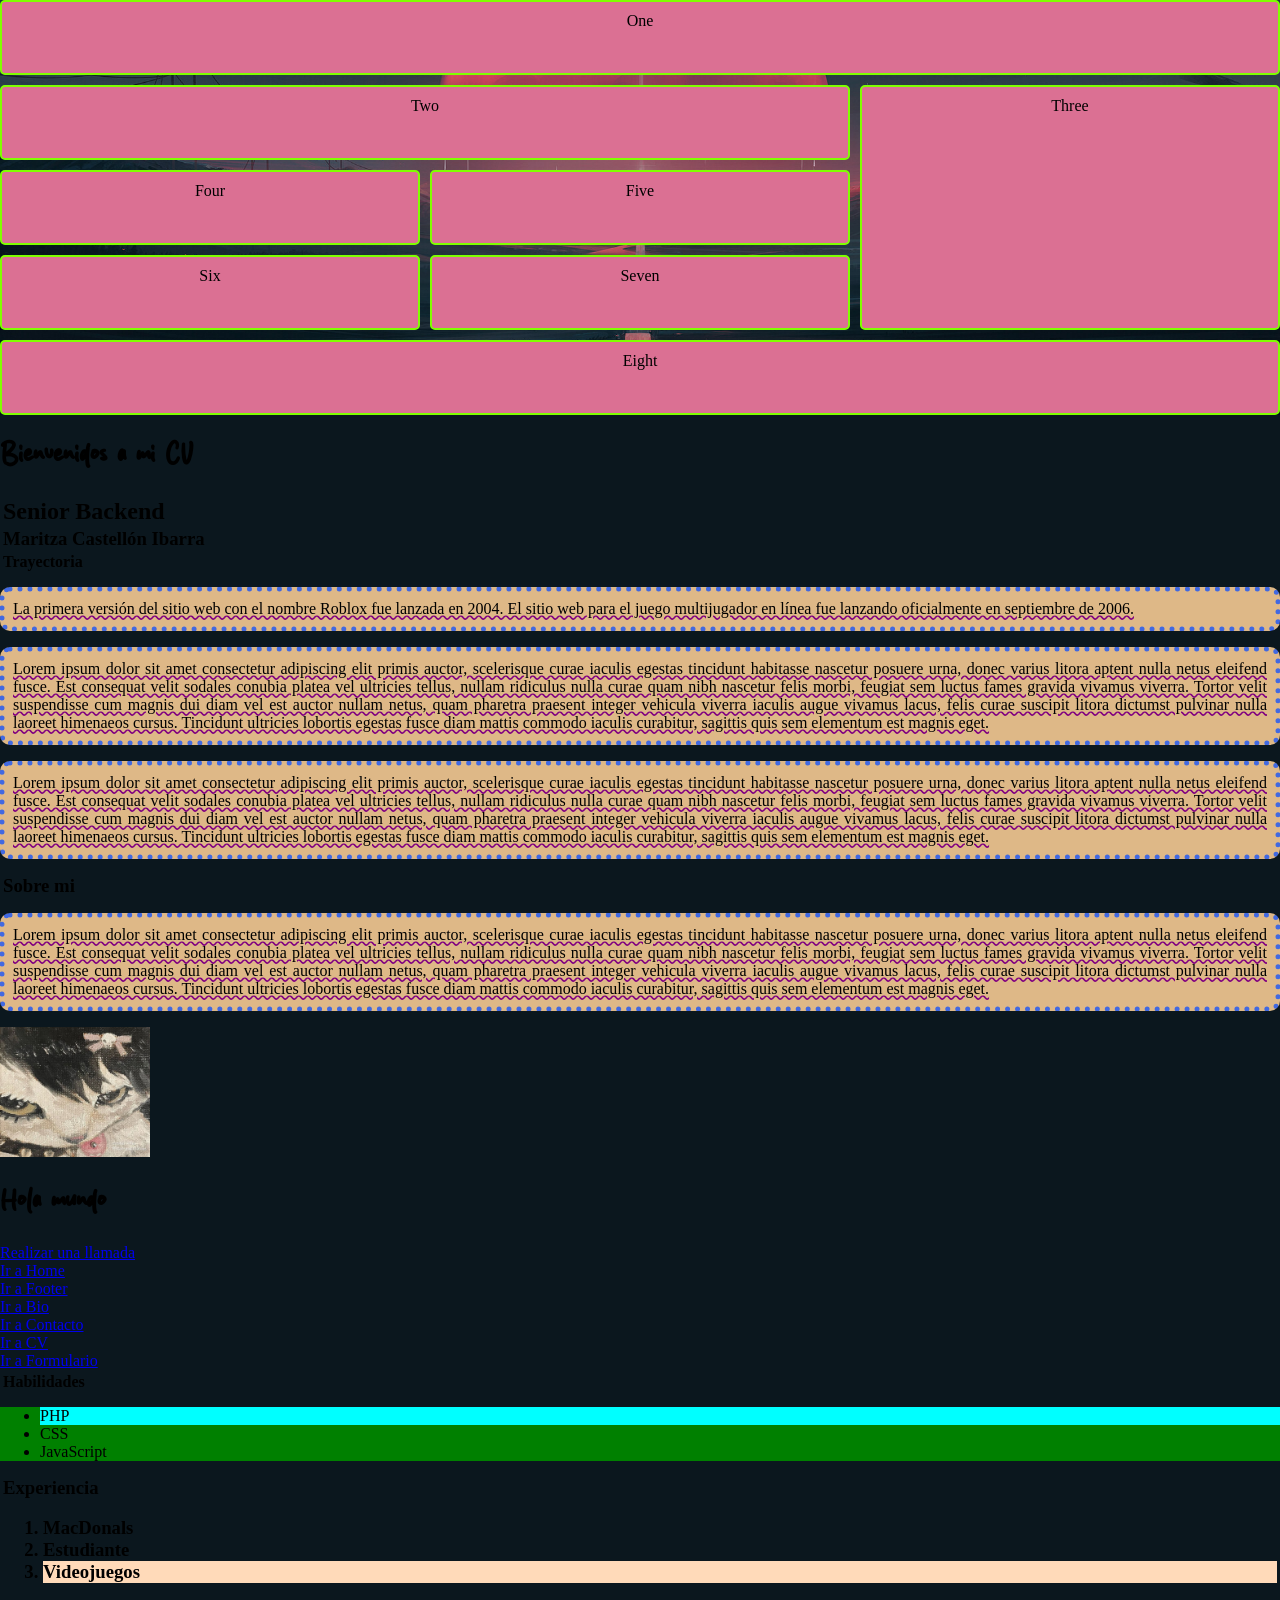
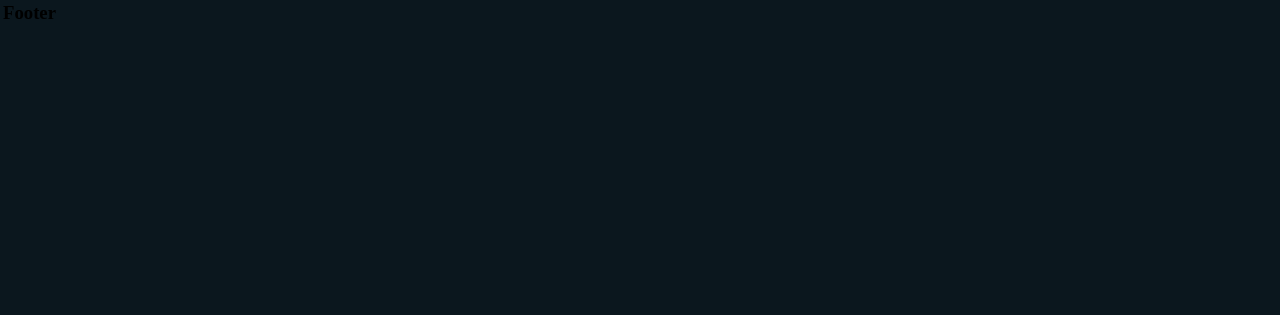
<file: index.html>
<!DOCTYPE html>
<html lang="en">
<head>
    <meta charset="UTF-8">
    <meta name="viewport" content="width=device-width, initial-scale=1.0">
    <title>
        Document
    </title>

    <link rel="stylesheet" type="text/css" href="public/css/style.css">
</head>
<body>

    <div class="container">
        <div class="one">One</div>
        <div class="two">Two</div>
        <div class="three">Three</div>
        <div class="four">Four</div>
        <div class="five">Five</div>
        <div class="six">Six</div>
        <div class="seven">Seven</div>
        <div class="eight">Eight</div>
    </div>

    <h1>
        Bienvenidos a mi CV
    </h1>

    <h2>
        Senior Backend
    </h2>

    <h3>
        Maritza Castellón Ibarra
    </h3>

    <h4>
        Trayectoria
    </h4>

    <p>
        La primera versión del sitio web con el nombre Roblox fue lanzada en 2004. El sitio web para el juego 
        multijugador en línea fue lanzando oficialmente en septiembre de 2006.
    </p>
        
    <p>
        Lorem ipsum dolor sit amet consectetur adipiscing elit primis auctor, 
        scelerisque curae iaculis egestas tincidunt habitasse nascetur posuere urna, 
        donec varius litora aptent nulla netus eleifend fusce. 
        Est consequat velit sodales conubia platea vel ultricies tellus,
        nullam ridiculus nulla curae quam nibh nascetur felis morbi, 
        feugiat sem luctus fames gravida vivamus viverra. 
        Tortor velit suspendisse cum magnis dui diam vel est auctor nullam netus,
        quam pharetra praesent integer vehicula viverra iaculis augue vivamus lacus, 
        felis curae suscipit litora dictumst pulvinar nulla laoreet himenaeos cursus.
        Tincidunt ultricies lobortis egestas fusce diam mattis commodo iaculis curabitur,
        sagittis quis sem elementum est magnis eget.
    </p>    

    <p>
        Lorem ipsum dolor sit amet consectetur adipiscing elit primis auctor, 
        scelerisque curae iaculis egestas tincidunt habitasse nascetur posuere urna, 
        donec varius litora aptent nulla netus eleifend fusce. 
        Est consequat velit sodales conubia platea vel ultricies tellus,
        nullam ridiculus nulla curae quam nibh nascetur felis morbi, 
        feugiat sem luctus fames gravida vivamus viverra. 
        Tortor velit suspendisse cum magnis dui diam vel est auctor nullam netus,
        quam pharetra praesent integer vehicula viverra iaculis augue vivamus lacus, 
        felis curae suscipit litora dictumst pulvinar nulla laoreet himenaeos cursus. 
        Tincidunt ultricies lobortis egestas fusce diam mattis commodo iaculis curabitur,
        sagittis quis sem elementum est magnis eget.
    </p>   

    <h3 class="my_parag">
        Sobre mi
    </h3>

    <p class="my_parag">
        Lorem ipsum dolor sit amet consectetur adipiscing elit primis auctor, 
        scelerisque curae iaculis egestas tincidunt habitasse nascetur posuere urna, 
        donec varius litora aptent nulla netus eleifend fusce. 
        Est consequat velit sodales conubia platea vel ultricies tellus,
        nullam ridiculus nulla curae quam nibh nascetur felis morbi, 
        feugiat sem luctus fames gravida vivamus viverra. 
        Tortor velit suspendisse cum magnis dui diam vel est auctor nullam netus, 
        quam pharetra praesent integer vehicula viverra iaculis augue vivamus lacus, 
        felis curae suscipit litora dictumst pulvinar nulla laoreet himenaeos cursus. 
        Tincidunt ultricies lobortis egestas fusce diam mattis commodo iaculis curabitur,
        sagittis quis sem elementum est magnis eget.
    </p>   

    <img width="150" src="/public/images/gato.jpg" alt="foto de perfil">

    <h1>Hola mundo</h1>
    <div id="enlaces">
        <a href="tel:6120000000">
            Realizar una llamada
        </a>

        <br>
        <a href="index.html">
            Ir a Home
        </a>

        <br>
        <a href="#footer">
            Ir a Footer
        </a>

        <br>
        <a href="about.html">
            Ir a Bio
        </a>

        <br>
        <a href="contact.html">
            Ir a Contacto
        </a>

        <br>
        <a href="views/work.html">
            Ir a CV
        </a>

        <br>
        <a href="form.html">
            Ir a Formulario
        </a>
    </div>

    <h4>
        Habilidades
    </h4>

    <div id="listas">
        <ul>
            <li>
                PHP
            </li>
            <li>
                CSS
            </li>
            <li>
                JavaScript
            </li>
        </ul>
        
        <h3>
            Experiencia
            <ol>
                <li>
                    MacDonals
                </li>
                <li>
                    Estudiante
                </li>
                <li>
                    Videojuegos
                </li>
            </ol>
        </h3>
    </div>

    <div id="footer">
        <h3>
            Footer
        </h3>
    </div>

    <br><br><br><br><br><br><br><br><br><br><br><br><br><br><br><br>
</body>
</html>
</file>
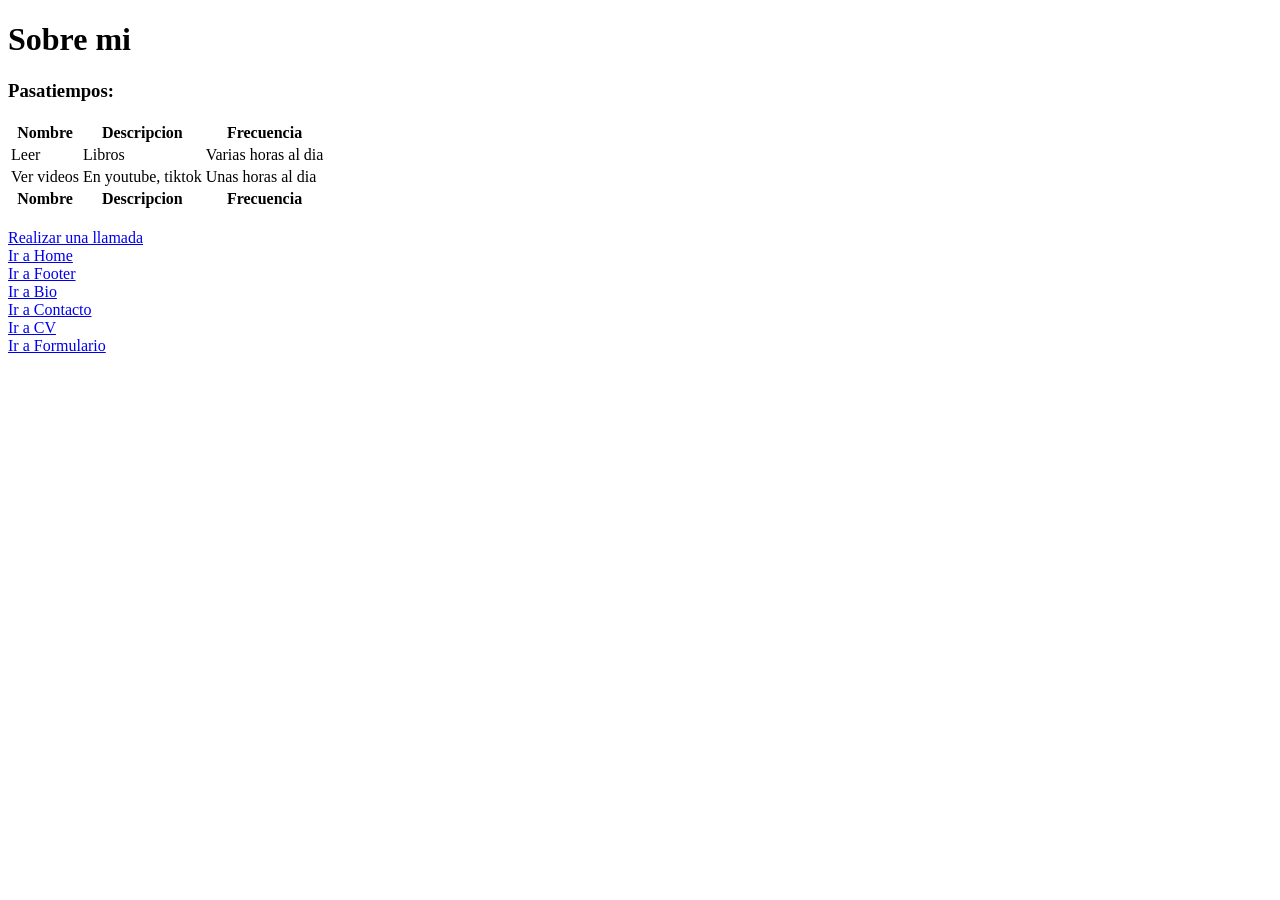
<file: about.html>
<!DOCTYPE html>
<html>
<head>
    <meta charset="UTF-8">
    <meta name="viewport" content="width=device-width, initial-scale=1.0">
    <title>
        Sobre
    </title>
</head>
<body>
    <h1>
        Sobre mi
    </h1>

    <div id="contenido">
        <h3>
            Pasatiempos:
        </h3>

        <table>
            <thead>
                <th>
                    Nombre
                </th>

                <th>
                    Descripcion
                </th>

                <th>
                    Frecuencia
                </th>
            </thead>

            <tbody>
                <tr>
                    <td>
                        Leer
                    </td>

                    <td>
                        Libros
                    </td>

                    <td>
                        Varias horas al dia
                    </td>
                </tr>

                <tr>
                    <td>
                        Ver videos
                    </td>

                    <td>
                        En youtube, tiktok
                    </td>
                    
                    <td>
                        Unas horas al dia
                    </td>
                </tr>
            </tbody>

            <tfoot>
                <th>
                    Nombre
                </th>

                <th>
                    Descripcion
                </th>

                <th>
                    Frecuencia
                </th>
            </tfoot>

        </table>
    </div>

    <div id="enlaces">
        <br>
        <a href="tel:6120000000">
            Realizar una llamada
        </a>

        <br>
        <a href="index.html">
            Ir a Home
        </a>

        <br>
        <a href="#footer">
            Ir a Footer
        </a>

        <br>
        <a href="about.html">
            Ir a Bio
        </a>
        
        <br>
        <a href="contact.html">
            Ir a Contacto
        </a>

        <br>
        <a href="views/work.html">
            Ir a CV
        </a>

        <br>
        <a href="form.html">
            Ir a Formulario
        </a>
    </div>
</body>
</html>
</file>
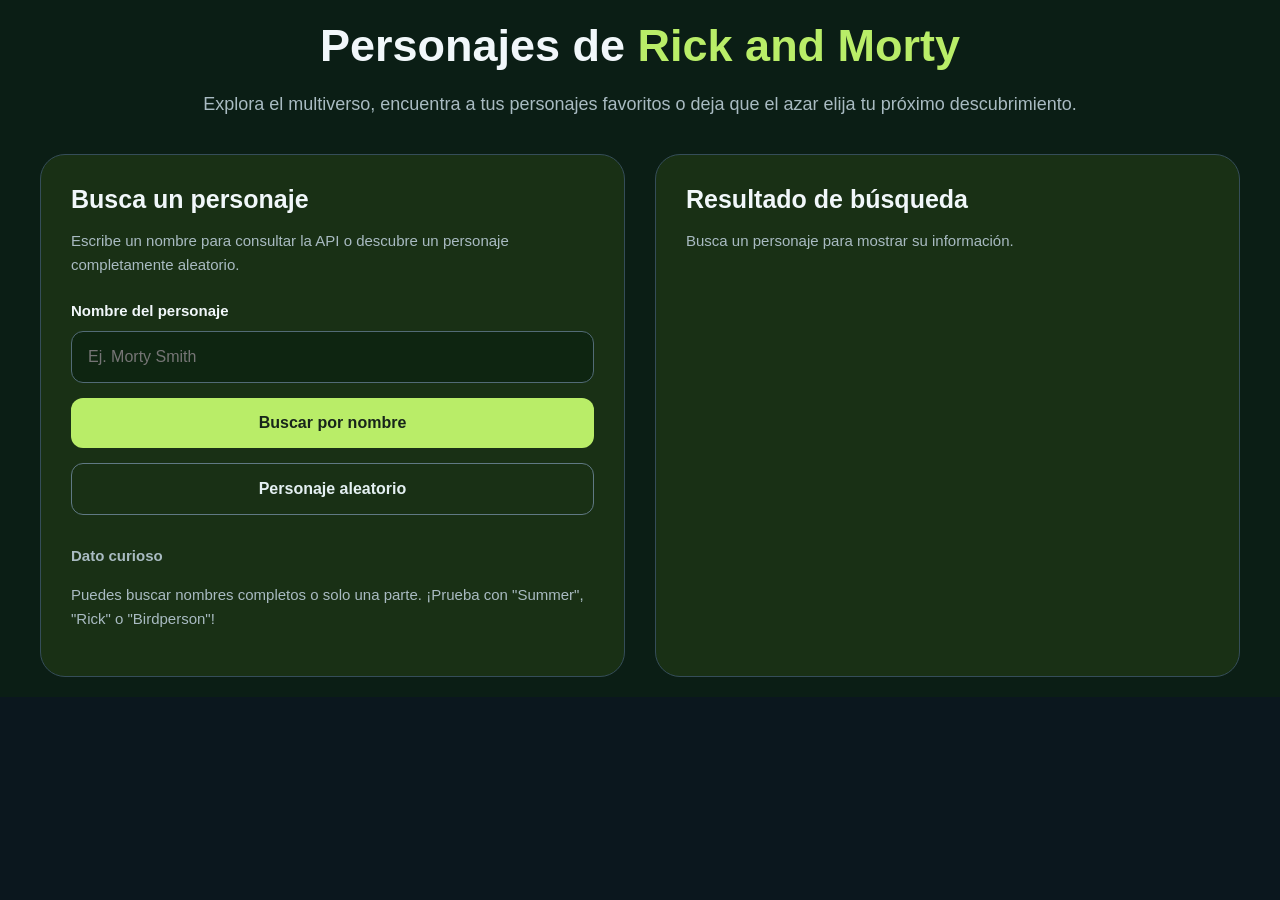
<file: api.html>
<!DOCTYPE html>
<html lang="en">
<head>
    <meta charset="UTF-8">
    <meta name="viewport" content="width=device-width, initial-scale=1.0">
    <title>Document</title>
    <link rel="stylesheet" type="text/css" href="../public/css/style.css">
</head>
<body>
    <div class="rickymorty">

        <h1>Personajes de <span>Rick and Morty</span></h1>

        <p class="subtitle">
            Explora el multiverso, encuentra a tus personajes favoritos
            o deja que el azar elija tu próximo descubrimiento.
        </p>

        <div class="container">
            <div class="search">
                <h2>Busca un personaje</h2>

                <p>
                    Escribe un nombre para consultar la API o descubre
                    un personaje completamente aleatorio.
                </p>

                <label for="nombre">Nombre del personaje</label>

                <input type="text" id="nombre"
                    placeholder="Ej. Morty Smith">

                <button id="buscar">
                    Buscar por nombre
                </button>

                <button id="aleatorio">
                    Personaje aleatorio
                </button>

                <div class="hint">
                    <br>
                    <p>
                        <strong>Dato curioso</strong>
                    </p>
                    <p>
                        Puedes buscar nombres completos o solo una parte.
                        ¡Prueba con "Summer", "Rick" o "Birdperson"!
                    </p>
                </div>
            </div>

            <div class="result">
                <h2>Resultado de búsqueda</h2>

                <div id="conteiner">
                    <p>Busca un personaje para mostrar su información.</p>
                </div>
            </div>
        </div>
    </div>

    <script>
        function searchCharacter() {
            let name = document.getElementById('nombre').value;

            if (name.trim() === "") {
                showError("Escribe el nombre de un personaje.");
                return;
            }

            fetch('https://rickandmortyapi.com/api/character/?name=' + encodeURIComponent(name))
                .then(respuesta => {
                    if (!respuesta.ok) {
                        throw new Error("Personaje no encontrado");
                    }
                    return respuesta.json();
                })
                .then(datos => showCharacter(datos.results[0]))
                .catch(error => showError("Personaje no encontrado. Intenta de nuevo."));

        }

        function getCharacterData() {

            let target = Math.floor(Math.random() * 826) + 1;

            fetch('https://rickandmortyapi.com/api/character/' + target)
                .then(respuesta => respuesta.json())
                .then(datos => showCharacter(datos))
                .catch(error => showError("No se pudo cargar el personaje. Intenta de nuevo."));

        }

        function showCharacter(datos) {
            let code = '<div class="character">' +
                '<img src="' + datos.image + '">' +
                '<div class="character-info">' +
                '<h2>' + datos.name + '</h2>' +
                '<span class="tag">Especie: ' + datos.species + '</span>' +
                '<span class="tag">● ' + datos.status + '</span>' +
                '</div></div>';

            document.getElementById('conteiner').innerHTML = code;
        }

        function showError(message) {
            document.getElementById('conteiner').innerHTML =
                '<div class="error">' + message + '</div>';
        }

        document.getElementById('buscar').addEventListener('click', searchCharacter);

        document.getElementById('aleatorio').addEventListener('click', getCharacterData);

        document.getElementById('nombre').addEventListener('keypress', function(event) {

            if (event.key === "Enter") {
                searchCharacter();
            }
        });
    </script>
</body>
</html>
</file>
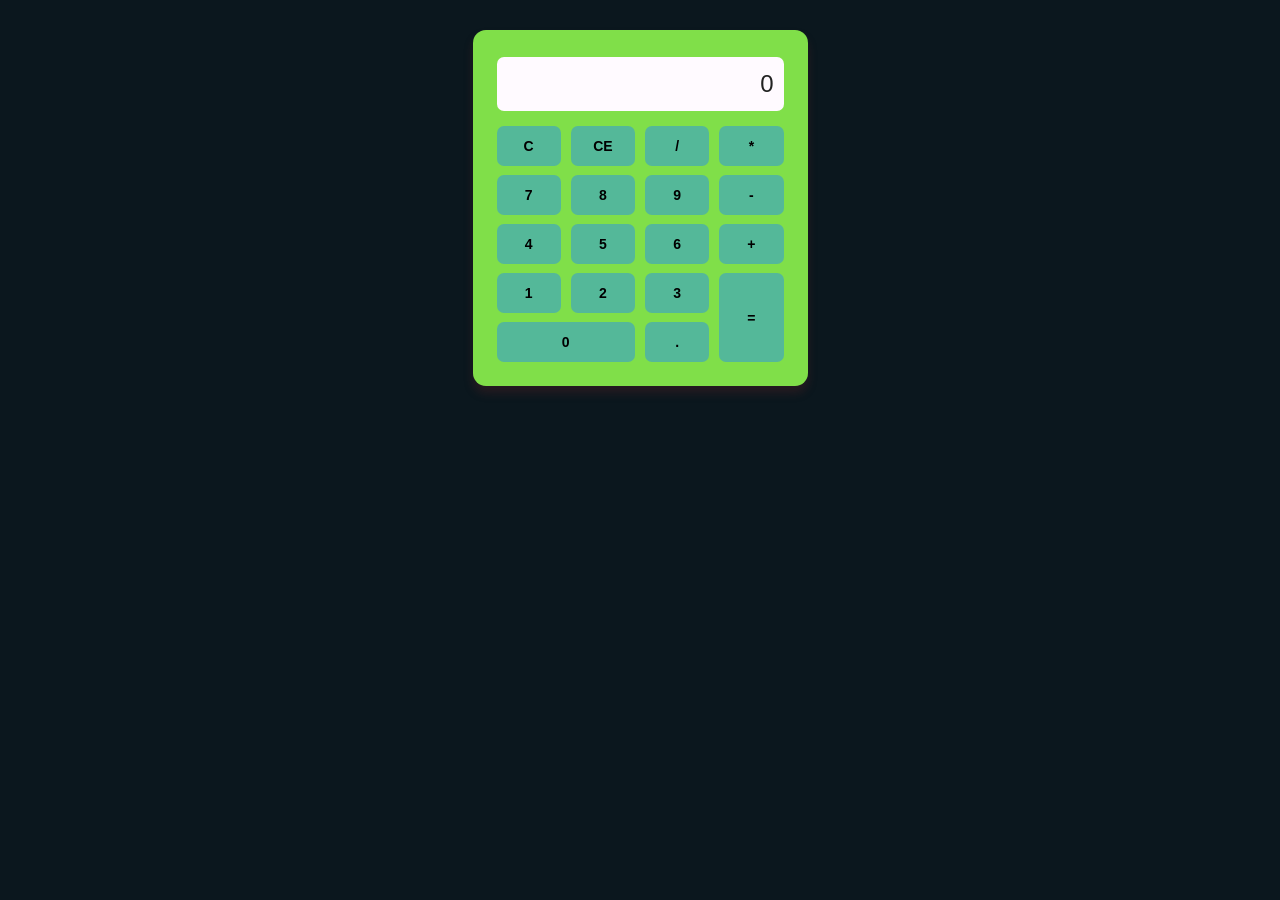
<file: calculadora.html>
<!DOCTYPE html>
<html lang="en">
<head>
    <meta charset="UTF-8">
    <meta name="viewport" content="width=device-width, initial-scale=1.0">
    <title>
       Calculadora
    </title>
    <link rel="stylesheet" type="text/css" href="../public/css/style.css">
</head>
<body>
    <div class="calculadora">
        <div class="head">
            <label id="calculadora_data">
                0
            </label>
        </div>
        <div class="body">
            <button onclick="_clear()">
                C
            </button>
            <button onclick="clearEntry()">
                CE
            </button>
            <button onclick="setOperation('/')">
                /
            </button>
            <button onclick="setOperation('*')">
                *
            </button>
            <button onclick="addNumber(7)">
                7
            </button>
            <button onclick="addNumber(8)">
                8
            </button>
            <button onclick="addNumber(9)">
                9
            </button>
            <button onclick="setOperation('-')">
                -
            </button>
            <button onclick="addNumber(4)">
                4
            </button>
            <button onclick="addNumber(5)">
                5
            </button>
            <button onclick="addNumber(6)">
                6
            </button>
            <button onclick="setOperation('+')">
                +
            </button>
            <button onclick="addNumber(1)">
                1
            </button>
            <button onclick="addNumber(2)">
                2
            </button>
            <button onclick="addNumber(3)">
                3
            </button>
            <button class="igual" onclick="setOperation('=')">
                =
            </button>
            <button class="cero" onclick="addNumber(0)">
                0
            </button>
            <button class="punto" onclick="addDecimal()">
                .
            </button>
        </div>
    </div>
</body>
<script>
    var nuevoNumero = true;

    function _clear() 
    {
        let data = document.getElementById("calculadora_data");
        data.innerHTML = "0";
        nuevoNumero = true;
    }

    function clearEntry() 
    {
        let data = document.getElementById("calculadora_data");
        data.innerHTML = "0";
        nuevoNumero = true;
    }

    function addNumber(value) 
    {
        let data = document.getElementById("calculadora_data");

        if (nuevoNumero || data.innerHTML === "0" || data.innerHTML === "Error") {
            data.innerHTML = value;
            nuevoNumero = false;
        } else {
            data.innerHTML += value;
        }
    }

    function addDecimal() 
    {
        let data = document.getElementById("calculadora_data");

        if (nuevoNumero || data.innerHTML === "Error") {
            data.innerHTML = "0.";
            nuevoNumero = false;
        } else {
            let parts = data.innerHTML.split(/[\+\-\*\/]/);
            let lastPart = parts[parts.length - 1];

            if (!lastPart.includes(".")) {
                data.innerHTML += ".";
            }
        }
    }

    function setOperation(_ope) 
    {
        let data = document.getElementById("calculadora_data");

        if (data.innerHTML === "Error") {
            return;
        }

        if (_ope === "=") {
            let resultado = eval(data.innerHTML);

            if (!isFinite(resultado)) {
                data.innerHTML = "Error";
            } else {
                data.innerHTML = resultado;
            }
            nuevoNumero = true;
        } else {
            data.innerHTML += _ope;
            nuevoNumero = false;
        }
    }
</script>
</html>
</file>
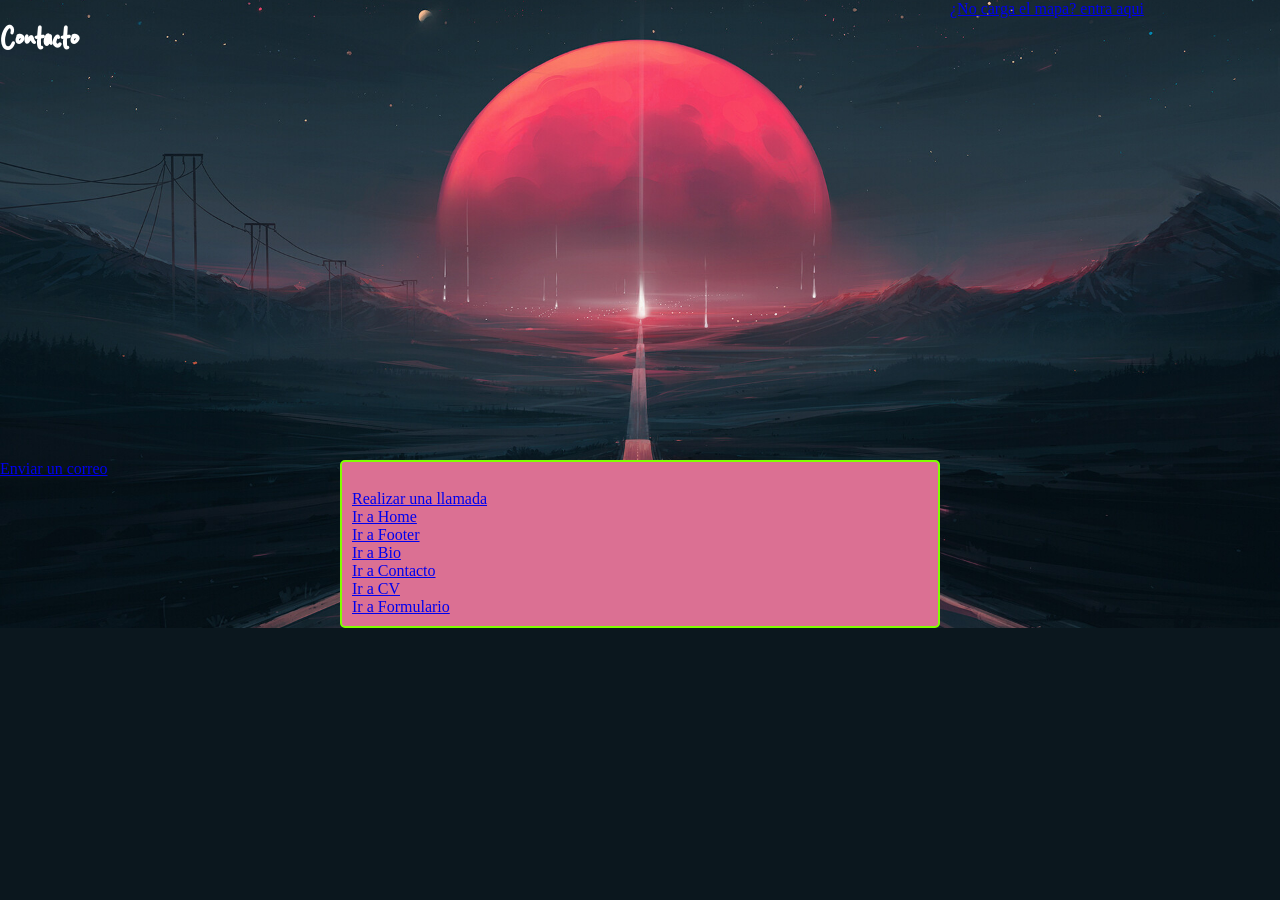
<file: contact.html>
<!DOCTYPE html>
<html>
<head>
    <meta charset="UTF-8">
    <meta name="viewport" content="width=device-width, initial-scale=1.0">
    <title>
        contacto
    </title>

    <link rel="stylesheet" type="text/css" href="public/css/style.css">
</head>
<body class="container">
    <h1 class="contact_tittle">
        Contacto
    </h1>

    <iframe src="https://www.google.com/maps/embed?pb=!1m14!1m12!1m3!1d8660.158312374186!2d-110.31776585686072!3d24.131438646090498!2m3!1f0!2f0!3f0!3m2!1i1024!2i768!4f13.1!5e0!3m2!1ses-419!2sus!4v1790036328888!5m2!1ses-419!2sus" width="600" height="450" style="border:0;" allowfullscreen="" loading="lazy" referrerpolicy="strict-origin-when-cross-origin">     
    </iframe>
    
    <a href="https://www.googlemaps.com/maps" target="_blank">
        ¿No carga el mapa? entra aqui
    </a>

    <a href="mailto:mcas@uabcs.mx">
        Enviar un correo
    </a>

    <div id="enlaces">
        <br>
        <a href="tel:6120000000">
            Realizar una llamada
        </a>

        <br>
        <a href="index.html">
            Ir a Home
        </a>

        <br>
        <a href="#footer">
            Ir a Footer
        </a>

        <br>
        <a href="about.html">
            Ir a Bio
        </a>
        
        <br>
        <a href="contact.html">
            Ir a Contacto
        </a>

        <br>
        <a href="views/work.html">
            Ir a CV
        </a>

        <br>
        <a href="form.html">
            Ir a Formulario
        </a>
    </div>
</body>
</html>
</file>
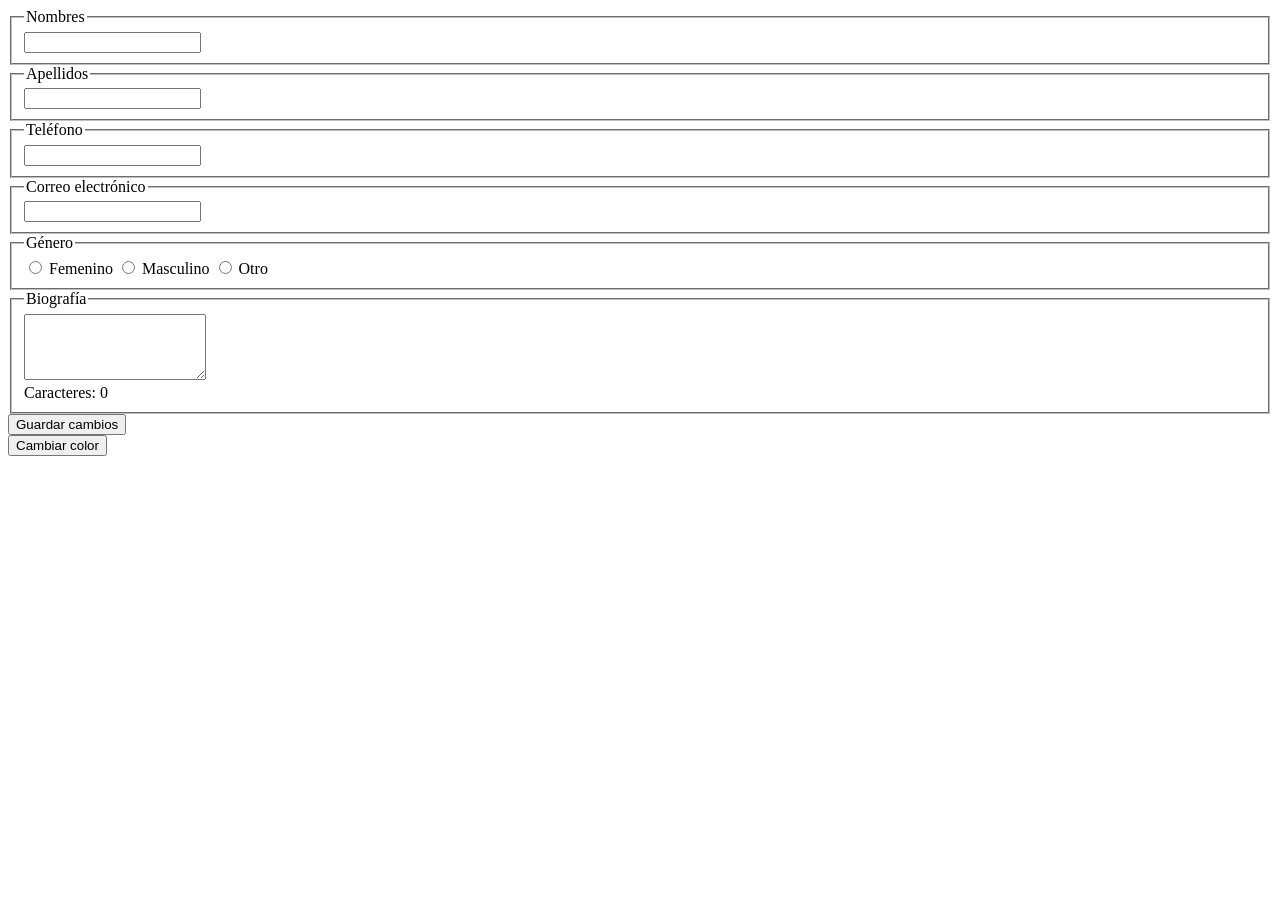
<file: evento.html>
<!DOCTYPE html>
<html lang="en">
<head>
    <meta charset="UTF-8">
    <meta name="viewport" content="width=device-width, initial-scale=1.0">
    <title>
        Eventos
    </title>
</head>
<body>
    <div>	
		<form>
			<fieldset>
				<legend>Nombres</legend>
				<input type="text" name="" onkeydown="return soloLetras(event)" required>
			</fieldset>

			<fieldset>
				<legend>Apellidos</legend>
                <input type="text" name="" onkeydown="return soloLetras(event)" required>
			</fieldset>

			<fieldset>
				<legend>Teléfono</legend>
                <input type="text" name="" onkeydown="return soloNumeros(event)" required>
			</fieldset>

			<fieldset>
				<legend>Correo electrónico</legend>
                <input type="email" name="" onkeydown="return prevenirEspacios(event)" required>
			</fieldset>

			<fieldset>
				<legend>Género</legend>
                <label><input type="radio" name="" value="Femenino" required> Femenino</label>
                <label><input type="radio" name="" value="Masculino"> Masculino</label>
                <label><input type="radio" name="" value="Otro"> Otro</label>
			</fieldset>

			<fieldset>
				<legend>Biografía</legend>
                <textarea id="biografia" rows="4" maxlength="200" oninput="actualizarContador()" required></textarea>
                <div class="contador">Caracteres: <span id="contadorCaracteres">0</span></div>
			</fieldset>

			<button type="submit">
				Guardar cambios
			</button>
		</form>

	</div>

	<button onclick="cambiarColor()">
		Cambiar color
	</button>

	<script>

		function soloLetras(e) 
        {
		    var tecla = e.key.toLowerCase();
		    return /^[a-zñáéíóúü\s]$/i.test(tecla);
		}

		function soloNumeros(e) 
        {
		    var tecla = e.key.toLowerCase();
		    return /^[0-9.]$/.test(tecla);
		}

        function prevenirEspacios(e) 
        {
            if (e.key === " ") {
                e.preventDefault();
                return false;
            }
            return true;
        }

        function actualizarContador() 
        {
            var biografia = document.getElementById("biografia");
            var contador = document.getElementById("contadorCaracteres");
            contador.textContent = biografia.value.length;
        }
		
		function cambiarColor()
		{
			document.body.style.backgroundColor = getRandomColor()
		}

		function getRandomColor() 
        {
		  var letters = '0123456789ABCDEF';
		  var color = '#';
		  for (var i = 0; i < 6; i++) {
		    color += letters[Math.floor(Math.random() * 16)];
		  }
		  return color;
		}

	</script>
</body>
</html>
</file>
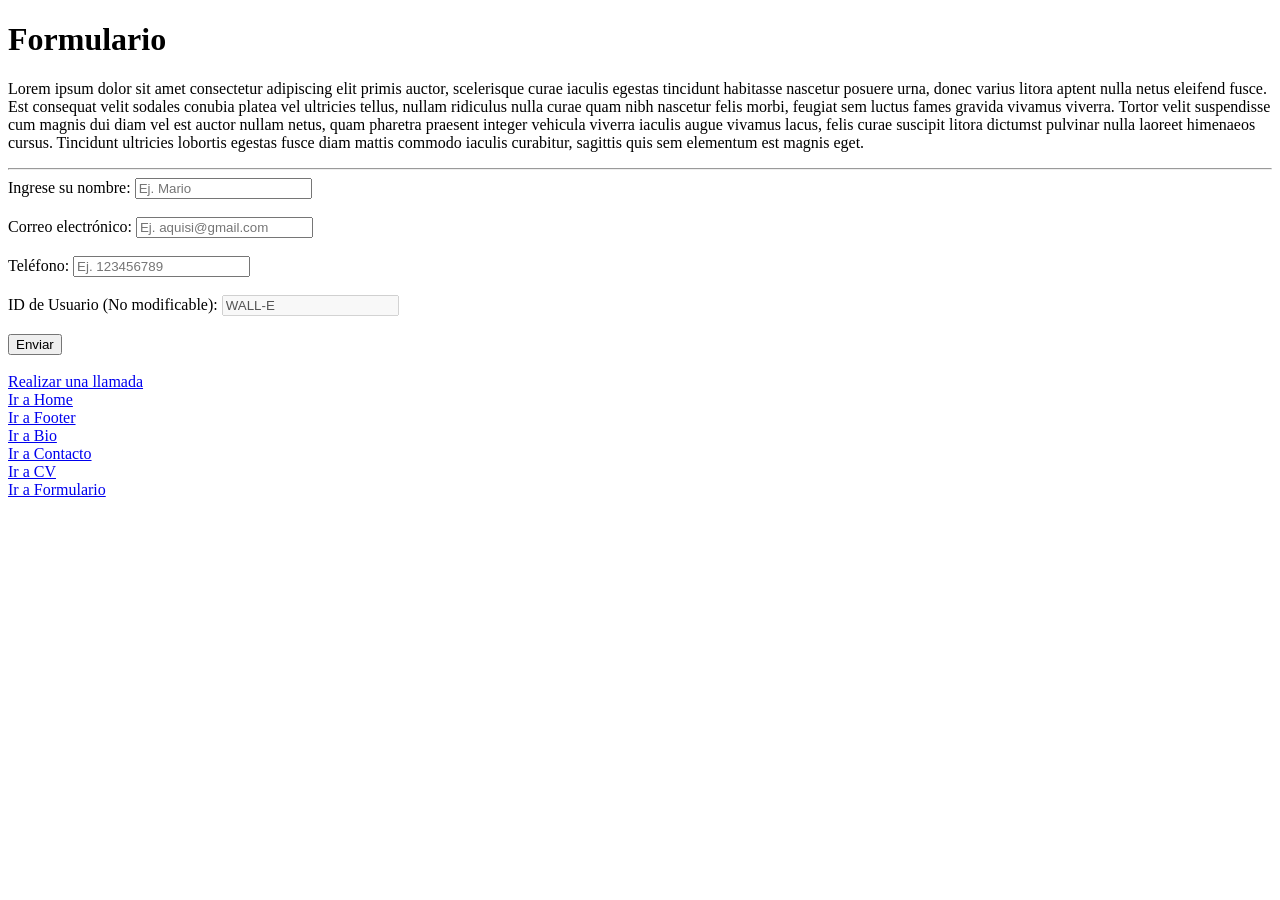
<file: form.html>
<!DOCTYPE html>
<html lang="en">
<head>
    <meta charset="UTF-8">
    <meta name="viewport" content="width=device-width, initial-scale=1.0">
    <title>
        formulario
    </title>
</head>
<body>
    <h1>
        Formulario
    </h1>
    
    <p>
        Lorem ipsum dolor sit amet consectetur adipiscing elit primis auctor, 
        scelerisque curae iaculis egestas tincidunt habitasse nascetur posuere urna, 
        donec varius litora aptent nulla netus eleifend fusce. 
        Est consequat velit sodales conubia platea vel ultricies tellus, 
        nullam ridiculus nulla curae quam nibh nascetur felis morbi, 
        feugiat sem luctus fames gravida vivamus viverra. 
        Tortor velit suspendisse cum magnis dui diam vel est auctor nullam netus, 
        quam pharetra praesent integer vehicula viverra iaculis augue vivamus lacus, 
        felis curae suscipit litora dictumst pulvinar nulla laoreet himenaeos cursus. 
        Tincidunt ultricies lobortis egestas fusce diam mattis commodo iaculis curabitur, 
        sagittis quis sem elementum est magnis eget.
    </p>

    <hr>
    
    <div id="formulario">
        <form>
            <label for="name">
                Ingrese su nombre:
            </label>
            <input type="text" id="name" name="name" placeholder="Ej. Mario" minlength="5" maxlength="15" required>
                
            <br><br>
            <label for="email">
                Correo electrónico:
            </label>
            <input type="email" id="email" name="email" placeholder="Ej. aquisi@gmail.com" required>

            <br><br>
            <label for="telephone">
                Teléfono:
            </label>
            <input type="text" id="telephone" name="telephone" pattern="[0-9]+" placeholder="Ej. 123456789" minlength="10" maxlength="10">

            <br><br>
            <label for="idUsuario">
                ID de Usuario (No modificable):
            </label>
            <input type="text" id="idUsuario" name="idUsuario" value="WALL-E" disabled>

            <br><br>
            <button type="submit">
                Enviar
            </button>
        </form>
    </div>

    <div id="enlaces">
        <br>
        <a href="tel:6120000000">
            Realizar una llamada
        </a>

        <br>
        <a href="index.html">
            Ir a Home
        </a>

        <br>
        <a href="#footer">
            Ir a Footer
        </a>

        <br>
        <a href="about.html">
            Ir a Bio
        </a>
        
        <br>
        <a href="contact.html">
            Ir a Contacto
        </a>

        <br>
        <a href="views/work.html">
            Ir a CV
        </a>

        <br>
        <a href="form.html">
            Ir a Formulario
        </a>
    </div>
</body>
</html>
</file>
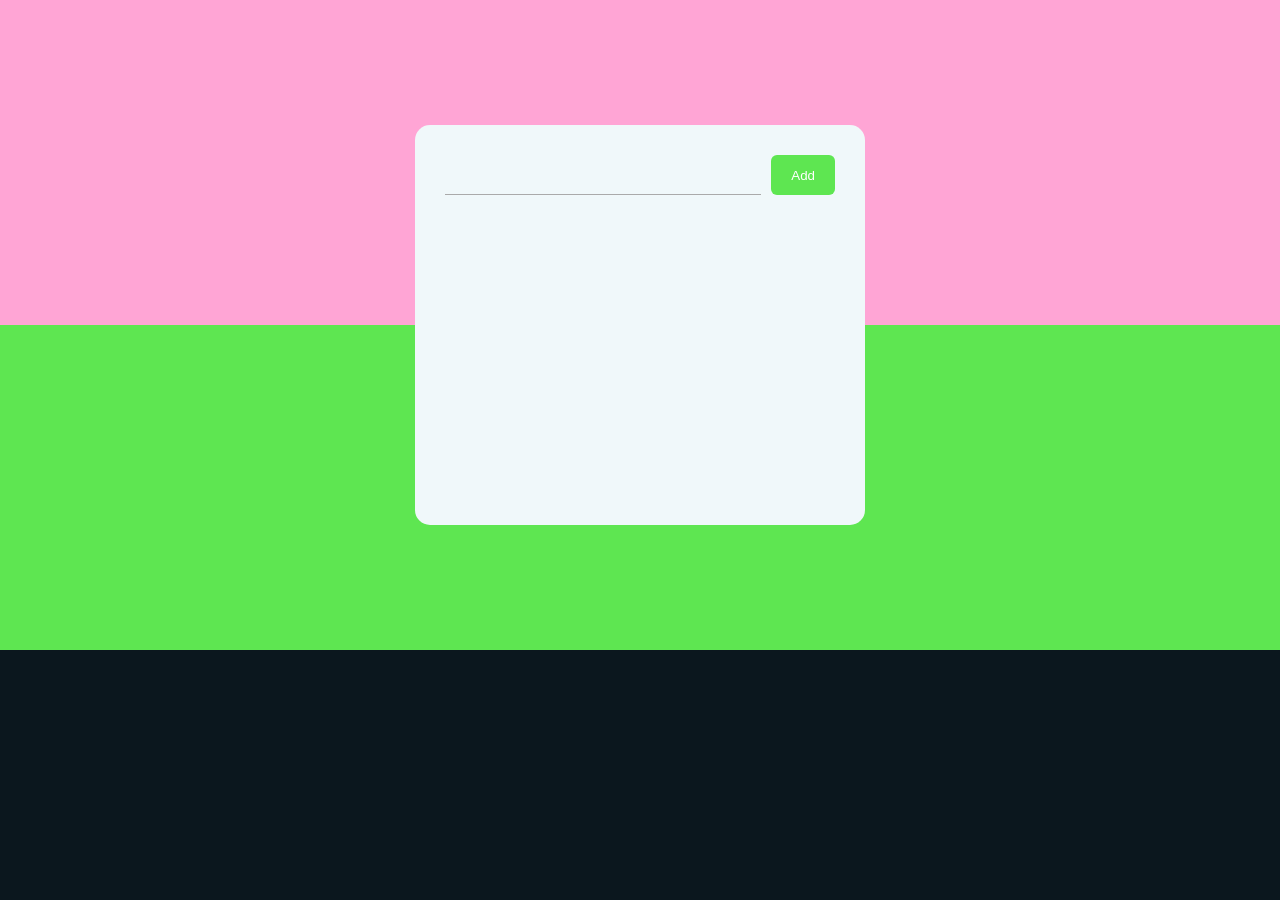
<file: todo.html>
<!DOCTYPE html>
<html lang="en">
<head>
    <meta charset="UTF-8">
    <meta name="viewport" content="width=device-width, initial-scale=1.0">
    <title>
        To Do
    </title>
    <link rel="stylesheet" type="text/css" href="../public/css/style.css">

</head>
<body>
    <div class="todo">
        <div class="conteiner">	 
            <div class="head_list">
                <input id="title_element" type="text" name="" >
                <button onclick="updateList()">
                    Add
                </button>
            </div>

            <div id="content_list">
                    <input type="radio" name="">
                    <label>text</label>
                </div>
            </div>
        </div>
 
        <script>	
            showList()

            function updateList() {

                var data = localStorage.getItem("data_list");
                data = JSON.parse(data)

                if (data === null) {
                    data = [];
                }
                
                let element = {
                    title: document.getElementById('title_element').value ,
                    status: false
                };

                data.push(element);

                localStorage.setItem("data_list", JSON.stringify(data));

                showList()
            }
            
            function showList()
            {
                var data = localStorage.getItem("data_list");
                data = JSON.parse(data);

                if (data === null) {
                    data = [];
                }

                document.getElementById('content_list').innerHTML = "";

                data.forEach((element, index) => {

                    let element_list = '<div class="element_list">' +
                    '<input type="checkbox" '+(element.status ? "checked" : "")+' onchange="completeTask('+index+')">' +
                    '<label class="'+(element.status ? "completed" : "")+'">'+element.title+'</label>' +
                    '<button onclick="deleteTask('+index+')">Delete</button>' +
                    '</div>';

                    document.getElementById('content_list').innerHTML += element_list;
                });
            }

            function deleteTask(index) {

                var data = JSON.parse(localStorage.getItem("data_list"));

                data.splice(index, 1);

                localStorage.setItem("data_list", JSON.stringify(data));

                showList();
            }

            function completeTask(index) {

                var data = JSON.parse(localStorage.getItem("data_list"));

                data[index].status = !data[index].status;

                localStorage.setItem("data_list", JSON.stringify(data));

                showList();
            }
        </script>
    </div>
</body>
</html>
</file>
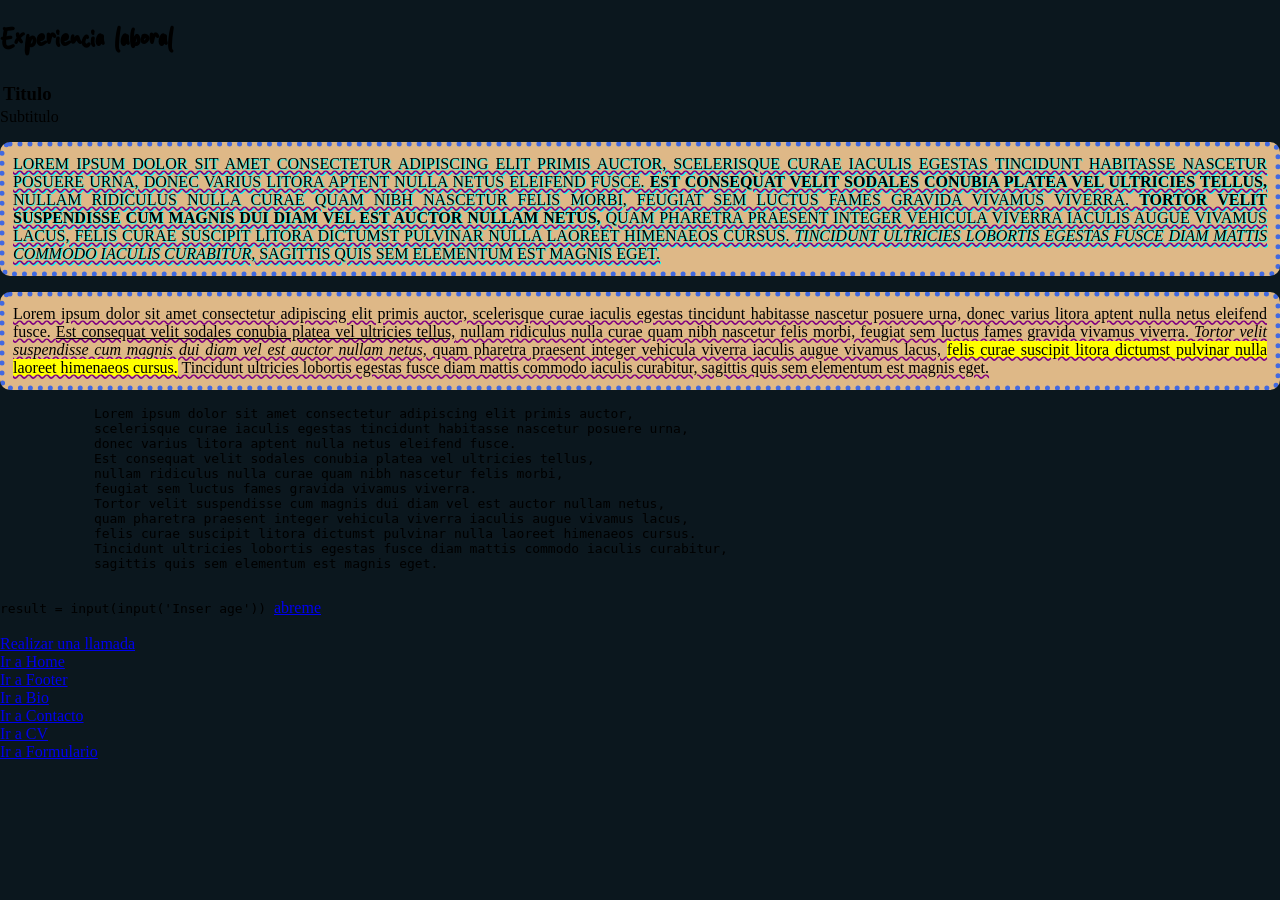
<file: views/work.html>
<!DOCTYPE html>
<html lang="en">
<head>
    <meta charset="UTF-8">
    <meta name="viewport" content="width=device-width, initial-scale=1.0">
    <title>
        Work
    </title>

    <link rel="stylesheet" type="text/css" href="../public/css/style.css">
</head>
<body>
    <h1>
        Experiencia laboral
    </h1>

    <div id="content">
        <h3>
            Titulo
        </h3>

        <label>
            Subtitulo
        </label>

        <p class="my_p_w_shadow">
            Lorem ipsum dolor sit amet consectetur adipiscing elit primis auctor, 
            scelerisque curae iaculis egestas tincidunt habitasse nascetur posuere urna, 
            donec varius litora aptent nulla netus eleifend fusce. 
            <b>Est consequat velit sodales conubia platea vel ultricies tellus,</b> 
            nullam ridiculus nulla curae quam nibh nascetur felis morbi, 
            feugiat sem luctus fames gravida vivamus viverra. 
            <strong>Tortor velit suspendisse cum magnis dui diam vel est auctor nullam netus,</strong> 
            quam pharetra praesent integer vehicula viverra iaculis augue vivamus lacus, 
            felis curae suscipit litora dictumst pulvinar nulla laoreet himenaeos cursus. 
            <i>Tincidunt ultricies lobortis egestas fusce diam mattis commodo iaculis curabitur,</i> 
            sagittis quis sem elementum est magnis eget.
        </p>

        <p>
            Lorem ipsum dolor sit amet consectetur adipiscing elit primis auctor, 
            scelerisque curae iaculis egestas tincidunt habitasse nascetur posuere urna, 
            donec varius litora aptent nulla netus eleifend fusce. 
            <ins>Est consequat velit sodales conubia platea vel ultricies tellus,</ins> 
            nullam ridiculus nulla curae quam nibh nascetur felis morbi, 
            feugiat sem luctus fames gravida vivamus viverra. 
            <em>Tortor velit suspendisse cum magnis dui diam vel est auctor nullam netus,</em> 
            quam pharetra praesent integer vehicula viverra iaculis augue vivamus lacus, 
            <mark>felis curae suscipit litora dictumst pulvinar nulla laoreet himenaeos cursus.</mark> 
            Tincidunt ultricies lobortis egestas fusce diam mattis commodo iaculis curabitur,
            sagittis quis sem elementum est magnis eget.
        </p>

        <pre>
            Lorem ipsum dolor sit amet consectetur adipiscing elit primis auctor, 
            scelerisque curae iaculis egestas tincidunt habitasse nascetur posuere urna, 
            donec varius litora aptent nulla netus eleifend fusce. 
            Est consequat velit sodales conubia platea vel ultricies tellus, 
            nullam ridiculus nulla curae quam nibh nascetur felis morbi, 
            feugiat sem luctus fames gravida vivamus viverra. 
            Tortor velit suspendisse cum magnis dui diam vel est auctor nullam netus, 
            quam pharetra praesent integer vehicula viverra iaculis augue vivamus lacus, 
            felis curae suscipit litora dictumst pulvinar nulla laoreet himenaeos cursus. 
            Tincidunt ultricies lobortis egestas fusce diam mattis commodo iaculis curabitur,
            sagittis quis sem elementum est magnis eget.
        </pre>

        <code>
            result = input(input('Inser age'))
        </code>

        <a href="../gato.jpg" donwload="">
            abreme
        </a>
    </div>

    <div id="enlaces">
        <br>
        <a href="tel:6120000000">
            Realizar una llamada
        </a>

        <br>
        <a href="../index.html">
            Ir a Home
        </a>

        <br>
        <a href="#footer">
            Ir a Footer
        </a>

        <br>
        <a href="../about.html">
            Ir a Bio
        </a>

        <br>
        <a href="../contact.html">
            Ir a Contacto
        </a>

        <br>
        <a href="work.html">
            Ir a CV
        </a>

        <br>
        <a href="../form.html">
            Ir a Formulario
        </a>
    </div>
</body>
</html>
</file>
<file: public/css/style.css>
html, body {
    margin: 0;
    padding: 0;
    background-color: #0b171e;
}

p{
    background-color: burlywood;
    border: 5px dotted royalblue;
    border-radius: 10px;
    padding: 8px;
}

.container > div {
    border-radius: 5px;
    padding: 10px;
    background-color: palevioletred;
    border: 2px solid chartreuse;
}

.one {
    text-align: center;
    grid-column: 1 / 4;
    grid-row: 1;
}

.two {
    text-align: center;
    grid-column: 1 / 3;
    grid-row: 2;
}

.three {
    text-align: center;
    grid-column: 3 / 4;
    grid-row: 2 / 5;
}

.four {
    text-align: center;
    grid-column: 1 / 2S;
    grid-row: 3;
}

.five {
    text-align: center;
    grid-column: 2 / 3;
    grid-row: 3;
}

.six {
    text-align: center;
    grid-column: 1 / 2;
    grid-row: 4;
}

.seven {
    text-align: center;
    grid-column: 2 / 3;
    grid-row: 4;
}

.eight {
    text-align: center;
    grid-column: 1 / 4;
    grid-row: 5;
}

.container{
    display: grid;
    grid-template-columns: repeat(3, 1fr);
    grid-auto-rows: minmax(75px, auto);
    gap: 10px;
}

h2, h3, h4 {
    margin: 3px;
}

.my_parag{
    position: sticky;
    top: 30px;
}

.my_parag:hover{
    background-color: royalblue;
}

ul{
    background-color: green;
}

ul li:first-child{
    background-color: cyan;
}

ol li:last-child{
    background-color: #FFDAB9;
}

@font-face {
    font-family: "myStyle";
    src: url("../fonts/Stay_With_Me.otf");
}

h1{
    font-family: "myStyle";
}

.contact_tittle{
    color: white;
}

.my_p_w_shadow{
    text-transform: uppercase;
    text-shadow: aqua 1px 1px 1px;
}

p{
    text-align: justify;
    text-decoration: purple wavy underline;
}

.container{
    background-image: url('../images/luna_roja.jpg');
    background-repeat: no-repeat;
    background-size: cover;
    background-position: center;
}

/*CALCULADORA*/

.calculadora {
    width: 287px;
    padding: 27px 24px 24px;
    background-color: #80df49;
    border-radius: 13px;
    box-shadow: 0 7px 10px rgba(120, 40, 40, 0.25);
    margin: 30px auto;
    font-family: Arial, sans-serif;
}

.calculadora #calculadora_data {
    box-sizing: border-box;
    width: 100%;
    height: 54px;
    display: flex;
    align-items: center;
    justify-content: flex-end;
    padding: 8px 10px;
    overflow: hidden;
    background-color: #fffaff;
    border-radius: 7px;
    font-size: 24px;
    color: #222;
    margin-bottom: 15px;
}

.calculadora .body {
    display: grid;
    grid-template-columns: repeat(4, 1fr);
    grid-template-rows: repeat(5, 40px);
    gap: 9px 10px;
}
.calculadora button {
    border: none;
    border-radius: 7px;
    background-color: #54b899;
    font-size: 14px;
    font-weight: bold;
    cursor: pointer;
}

.calculadora .cero {
    grid-column: span 2;
}

.calculadora .igual {
    grid-column: 4;
    grid-row: 4 / 6;
}

.punto {
    grid-column: 3;
    grid-row: 5;
}

/*TO DO*/

.todo {
    min-height: 650px;
    background: linear-gradient(
        to bottom,
        #ffa5d5 50%,
        #5ee651 50%
    );

    display: flex;
    justify-content: center;
    align-items: center;

    font-family: Arial, sans-serif;
}

.todo * {
    box-sizing: border-box;
}

.todo .conteiner {
    background-color: #f0f8fa;
    width: 450px;
    min-height: 400px;
    padding: 30px;
    border-radius: 15px;
}

.todo h1 {
    text-align: center;
    margin-bottom: 25px;
    color: #333;
}

.todo .head_list {
    display: flex;
    gap: 10px;
    margin-bottom: 25px;
}

.todo .head_list input {
    flex: 1;
    padding: 12px;
    border: none;
    border-bottom: 1px solid #aaa;
    background: transparent;
    outline: none;
}

.todo .head_list button {
    padding: 12px 20px;
    background-color: #5ee651;
    color: white;
    border: none;
    border-radius: 6px;
    cursor: pointer;
}

.todo .element_list {
    display: flex;
    align-items: center;
    gap: 12px;
    padding: 12px;
    margin-bottom: 15px;
    background-color: white;
    border-radius: 8px;
}

.todo .element_list input {
    width: 18px;
    height: 18px;
    cursor: pointer;
}

.todo .element_list label {
    flex: 1;
    color: #333;
}

.todo .completed {
    text-decoration: line-through;
    color: gray;
}

.todo .element_list button {
    padding: 7px 12px;
    background-color: #e05252;
    color: white;
    border: none;
    border-radius: 5px;
    cursor: pointer;
}

.todo button:hover {
    opacity: 0.8;
}

.todo .element_list button {
    padding: 7px 12px;
    background-color: #e05252;
    color: white;
    border: none;
    border-radius: 5px;
    cursor: pointer;
}

.todo .element_list button:hover {
    opacity: 0.8;
}

/*RICK AND MORTY*/
.rickymorty {
    box-sizing: border-box;
    padding: 20px 30px;
    font-family: Arial, sans-serif;
    background-color: #0b1e15;
    color: #f1f7fa;
}

.rickymorty * {
    box-sizing: border-box;
}

.rickymorty h1 {
    font-family: Arial, sans-serif;
    text-align: center;
    font-size: 45px;
    margin: 0 0 10px;
}

.rickymorty h1 span {
    color: #b9ed68;
}

.rickymorty .subtitle {
    text-align: center;
    color: #a9bbc2;
    font-size: 18px;
    margin-bottom: 35px;
}

.rickymorty p {
    background: none;
    border: none;
    border-radius: 0;
    padding: 0;
    text-align: left;
    text-decoration: none;
    color: #a9bbc2;
    line-height: 1.6;
    font-size: 15px;
}

.rickymorty .container {
    display: flex;
    justify-content: center;
    gap: 30px;
    max-width: 1200px;
    margin: auto;
    background-image: none;
    align-items: stretch;
}

.rickymorty .search,
.rickymorty .result {
    background-color: #193015;
    border: 1px solid #354d59;
    border-radius: 25px;
    padding: 30px;
    width: calc(50% - 15px);
}

.rickymorty h2 {
    font-size: 25px;
    margin: 0 0 15px 0;
}

.rickymorty label {
    display: block;
    margin-top: 25px;
    margin-bottom: 12px;
    font-weight: bold;
    font-size: 15px;
}

.rickymorty input {
    width: 100%;
    padding: 16px;
    border-radius: 12px;
    border: 1px solid #526b76;
    background-color: #0e2511;
    color: white;
    font-size: 16px;
}

.rickymorty button {
    width: 100%;
    padding: 16px;
    margin-top: 15px;
    border-radius: 12px;
    border: none;
    font-size: 16px;
    font-weight: bold;
    cursor: pointer;
}

.rickymorty #buscar {
    background-color: #b9ed68;
    color: #17251a;
}

.rickymorty #aleatorio {
    background-color: transparent;
    border: 1px solid #607984;
    color: #e4f0f2;
}

.rickymorty button:hover {
    opacity: 0.85;
}

.rickymorty .result-header {
    display: flex;
    justify-content: space-between;
    align-items: center;
    margin-bottom: 20px;
}

.rickymorty .result-header h2 {
    margin: 0;
}

.rickymorty .result-badge {
    background-color: #0e2511;
    border: 1px solid #354d59;
    color: #b9ed68;
    padding: 8px 14px;
    border-radius: 10px;
    font-size: 12px;
    font-weight: bold;
    letter-spacing: 0.5px;
}

.rickymorty .character {
    border: 1px solid #405762;
    border-radius: 20px;
    overflow: hidden;
    background-color: #0e2511;
}

.rickymorty .character img {
    width: 100%;
    height: 280px;
    object-fit: cover;
    object-position: top;
    display: block;
}

.rickymorty .character-info {
    padding: 20px;
}

.rickymorty .character-info h2 {
    font-size: 28px;
    margin-bottom: 12px;
}

.rickymorty .tag {
    display: inline-block;
    padding: 8px 14px;
    border: 1px solid #526b76;
    border-radius: 10px;
    margin-right: 8px;
    color: #d7e4e8;
    font-size: 14px;
}

.rickymorty .error {
    text-align: center;
    color: #ff8585;
    padding: 30px;
    font-size: 18px;
}

.rickymorty .hint {
    font-size: 12px;
    color: #9ab0b8;
}
</file>
